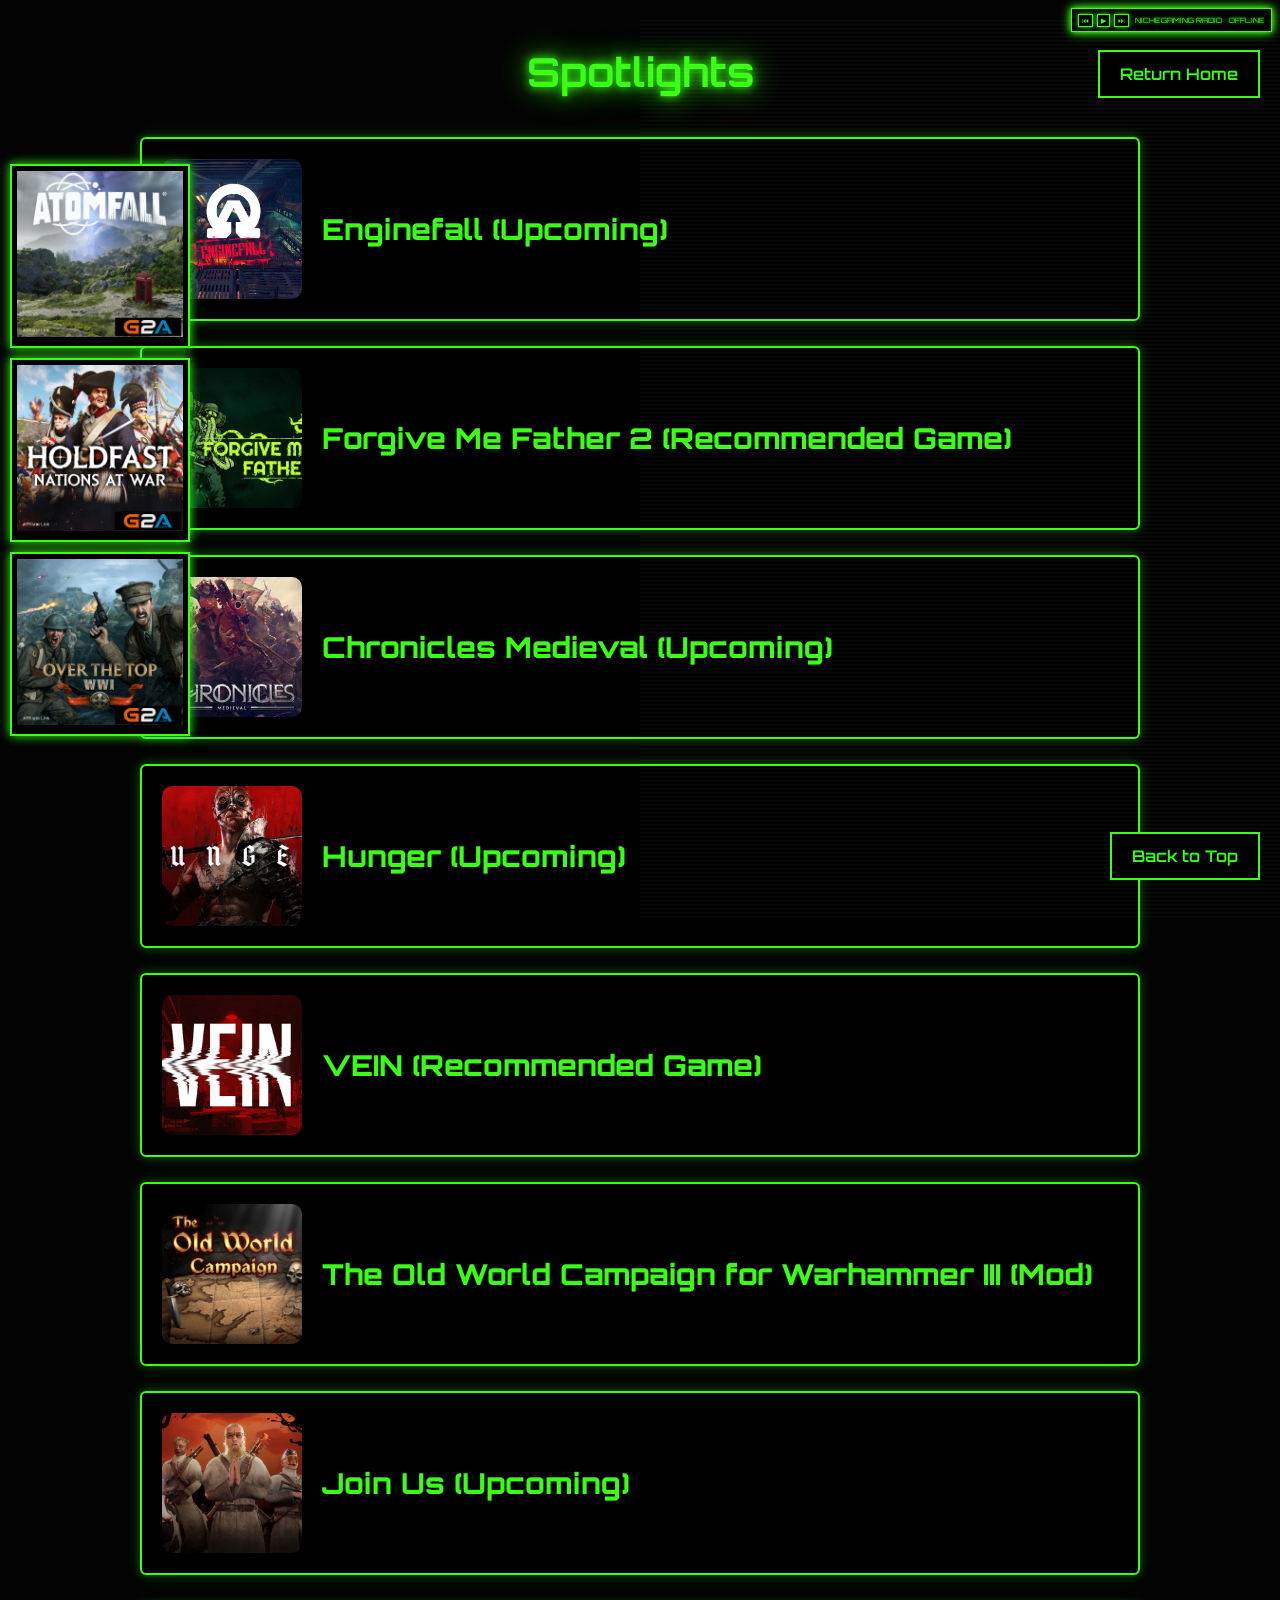
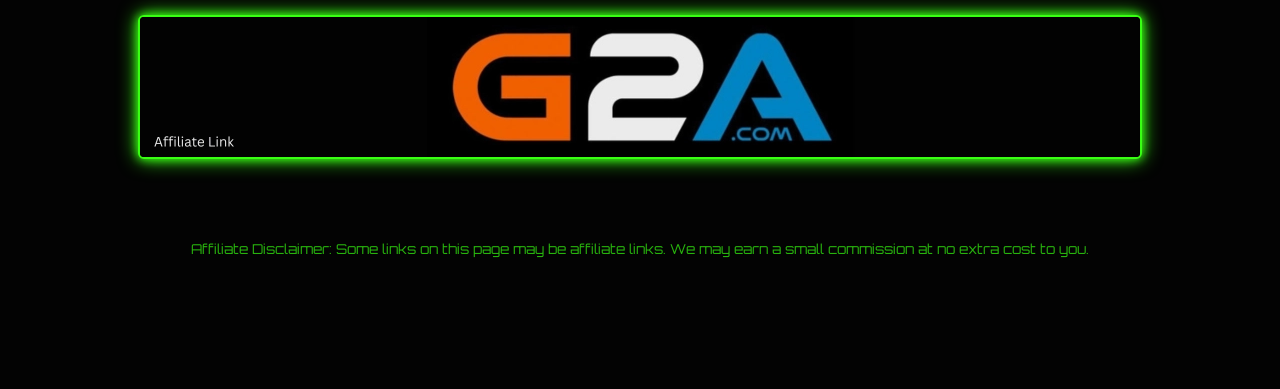
<file: Spotlight.html>
<!DOCTYPE html>
<html lang="en">
<head>
<meta charset="UTF-8">
<title>NicheGaming - Spotlight</title>
<link href="https://fonts.googleapis.com/css2?family=Orbitron:wght@400;600;800&display=swap" rel="stylesheet">

<style>
:root { --main-color:#39ff14; }
/* ======================
RADIO
====================== */
.radio-widget {

  position: absolute;

  top: 8px;
  right: 8px;

  height: 22px;
  max-width: 260px;

  display: flex;
  align-items: center;
  gap: 6px;

  padding: 0 6px;

  background: rgba(0,0,0,0.72);

  border: 1px solid var(--main-color);

  box-shadow:
    0 0 6px var(--main-color),
    0 0 12px var(--main-color);

  z-index: 99999;

  overflow: hidden;

  transition:
    box-shadow 0.08s linear,
    transform 0.08s linear,
    filter 0.08s linear;
}

/* controls inline */
.radio-controls {
  display: flex;
  gap: 4px;
}

.radio-controls button {

  background: transparent;
  border: 1px solid var(--main-color);

  color: var(--main-color);

  font-size: 0.45rem;

  padding: 1px 3px;

  cursor: pointer;

  box-shadow: 0 0 4px var(--main-color);
}

/* scrolling / now playing text */

  .radio-text {
  font-size: 0.45rem;
  color: var(--main-color);

  text-shadow: 0 0 4px var(--main-color);

  max-width: 320px;
  overflow: hidden;
  white-space: nowrap;
}
#yt-player {
  position: absolute;
  width: 0;
  height: 0;

  opacity: 0;
  pointer-events: none;

  overflow: hidden;
}
body{
  margin:0;
  background:#030303;
  color:var(--main-color);
  font-family:"Orbitron", sans-serif;
  text-align:center;
  padding:20px;
}

/* TITLE */
h1{
  font-size:2.5rem;
  text-shadow:0 0 10px var(--main-color),0 0 30px var(--main-color);
}

/* BUTTONS */
#return-home, #back-top{
  position:fixed;
  padding:12px 20px;
  background:#000;
  color:var(--main-color);
  border:2px solid var(--main-color);
  text-decoration:none;
  font-weight:600;
  z-index:1000;
}

#return-home{top:50px; right:20px;}

#back-top{
  bottom:20px;
  right:20px;
  left:auto;
  transform:none;
}

/* LIST */
#spotlight-list{
  max-width:1000px;
  margin:40px auto;
  display:flex;
  flex-direction:column;
  gap:25px;
}

/* CARD */
.spotlight-card{
  border:2px solid var(--main-color);
  background:#000;
  border-radius:6px;
  overflow:hidden;
  cursor:pointer;

  box-shadow:
    0 0 8px color-mix(in srgb, var(--main-color) 25%, transparent),
    0 0 18px color-mix(in srgb, var(--main-color) 15%, transparent);

  transition:0.3s ease;
}

.spotlight-card:hover{
  box-shadow:
    0 0 10px color-mix(in srgb, var(--main-color) 60%, transparent),
    0 0 25px color-mix(in srgb, var(--main-color) 50%, transparent),
    0 0 45px color-mix(in srgb, var(--main-color) 35%, transparent);
}

.spotlight-card.active{
  box-shadow:
    0 0 12px color-mix(in srgb, var(--main-color) 70%, transparent),
    0 0 30px color-mix(in srgb, var(--main-color) 60%, transparent),
    0 0 60px color-mix(in srgb, var(--main-color) 35%, transparent);
}

/* HEADER */
.spotlight-header{
  display:flex;
  align-items:center;
  padding:20px;
}

.spotlight-header img{
  width:140px;
  height:140px;
  object-fit:cover;
  border-radius:10px;
  margin-right:20px;
}

.spotlight-title{
  font-size:1.8rem;
  font-weight:800;
}

/* EXPAND */
.spotlight-content{
  max-height:0;
  overflow:hidden;
  transition:max-height 0.5s ease;
  padding:0 20px;
  text-align:left;
}

.spotlight-card.active .spotlight-content{
  max-height:1200px;
  padding:20px;
}

/* MEDIA */
.gallery{
  display:grid;
  grid-template-columns:repeat(auto-fill,minmax(120px,1fr));
  gap:10px;
  margin-bottom:20px;
}

.gallery img,
.gallery .video{
  width:100%;
  height:100px;
  object-fit:cover;
  border-radius:6px;
  cursor:pointer;
  border:2px solid var(--main-color);
  display:flex;
  align-items:center;
  justify-content:center;
  font-size:0.9rem;
  font-weight:600;
}

.media iframe{
  width:100%;
  height:400px;
  border:none;
  border-radius:8px;
}

/* TEXT */
.desc{
  line-height:1.5;
  margin-bottom:15px;
}

.rating{
  font-weight:800;
  font-size:1.2rem;
}

/* CRT */
body::before{
  content:"";
  position:fixed;
  width:100%;
  height:100%;
  background:repeating-linear-gradient(
    to bottom,
    rgba(255,255,255,0.03) 0px,
    rgba(255,255,255,0.03) 1px,
    transparent 2px,
    transparent 4px
  );
  pointer-events:none;
}

/* LIGHTBOX */
#lightbox{
  position:fixed;
  top:0;
  left:0;
  width:100%;
  height:100%;
  background:rgba(0,0,0,0.95);
  display:none;
  align-items:center;
  justify-content:center;
  z-index:2000;
}

#lightbox.active{
  display:flex;
}

.lightbox-content{
  position:relative;
  width:90vw;
  height:80vh;
  display:flex;
  align-items:center;
  justify-content:center;
}

/* shared media sizing */
.lightbox-content img,
.lightbox-content iframe{
  max-width:100%;
  max-height:100%;
  width:auto;
  height:auto;
  object-fit:contain;
  border:2px solid var(--main-color);
  border-radius:8px;
}
.lightbox-content iframe{
  width:90%;
  height:90%;
  aspect-ratio:16/9;
}
#lightbox .close-btn{
  position:absolute;
  top:15px;
  left:15px;
  font-size:2rem;
  color:var(--main-color);
  cursor:pointer;
  font-weight:800;
  text-shadow:0 0 10px var(--main-color);
  z-index:3000;
}

/* ACTIONS */
.spotlight-actions{
  display:flex;
  justify-content:flex-end;
  margin-top:20px;
  gap:10px;
}

.steam-btn{
  background:var(--main-color);
  color:#000;
  padding:10px 16px;
  border-radius:4px;
  text-decoration:none;
  font-weight:600;
  border:2px solid var(--main-color);
}

.steam-btn:hover{
  background:#000;
  color:var(--main-color);
  box-shadow:0 0 10px var(--main-color),0 0 20px var(--main-color);
}

/* REMOVE ZOOM EFFECT (IMPORTANT FIX) */
/* intentionally removed hover scale */

/* DISCLAIMER */
.affiliate-disclaimer{
  max-width:1000px;
  margin:40px auto 80px;
  font-size:0.85rem;
  opacity:0.7;
  line-height:1.5;
}
/* ========================= */
/* FINAL UNIVERSAL HOVER FIX */
/* ========================= */

button:hover,
a:hover,
#return-home:hover,
#back-top:hover,
.spotlight-btn:hover,
.menu-item:hover,
#filter-bar select:hover,
.filter-group button:hover {

  /* 🔴 kill all green fill everywhere */
  background: #000 !important;

  /* 🔴 force neon text */
  color: var(--main-color) !important;

  /* 🔥 strong glow */
  text-shadow:
    0 0 5px var(--main-color),
    0 0 10px var(--main-color),
    0 0 20px var(--main-color),
    0 0 40px var(--main-color),
    0 0 80px var(--main-color) !important;

  /* optional but nice */
  box-shadow:
    0 0 10px var(--main-color),
    0 0 20px var(--main-color);
}
/* ========================= */
/* AFFILIATE GLOBAL */
/* ========================= */

.inactive{
  display:none; /* 🔴 keeps ads hidden until ready */
}
/* ========================= */
/* SIDE BANNERS */
/* ========================= */

.affiliate-sidebar{
  position:fixed;
  top:50%;
  transform:translateY(-50%);
  width:180px;
  z-index:999;
}

.affiliate-sidebar.left{ left:10px; }
.affiliate-sidebar.right{ right:10px; }

.affiliate-stack{
  display:flex;
  flex-direction:column;
  gap:10px;
}

/* each square */
.affiliate-item{
  background:#000;
  border:2px solid var(--main-color);
  box-shadow:0 0 10px var(--main-color);
  padding:5px;
}
.affiliate-item{
  transition:0.3s;
}

.affiliate-item:hover{
  transform:scale(1.20);
  z-index:1000;

  box-shadow:
    0 0 10px var(--main-color),
    0 0 20px var(--main-color),
    0 0 40px var(--main-color),
    0 0 80px var(--main-color);
}
/* square images */
.affiliate-item img{
  width:100%;
  aspect-ratio:1/1;
  object-fit:cover;
}

body{
  padding-bottom:110px; /* adjust if needed */
}

.affiliate-disclaimer{
  max-width:1000px;
  margin:80px auto 20px;
  font-size:0.85rem;
  opacity:0.7;
  line-height:1.5;
  text-align:center;
}
@media(max-width:1200px){
  .affiliate-sidebar{
    display:none;
  }
}
.affiliate-item:hover{
  box-shadow:
    0 0 10px var(--main-color),
    0 0 20px var(--main-color),
    0 0 40px var(--main-color);
}
/* =========================
   BOTTOM AFFILIATE BANNER
========================= */

.bottom-affiliate{

  max-width:1000px;

  margin:40px auto;

  border:2px solid var(--main-color);

  background:#000;

  overflow:hidden;

  border-radius:6px;

  box-shadow:
    0 0 10px var(--main-color),
    0 0 20px var(--main-color);

  transition:0.3s;

  content-visibility:auto;
}

.bottom-affiliate:hover{

  transform:scale(1.01);

  box-shadow:
    0 0 15px var(--main-color),
    0 0 30px var(--main-color),
    0 0 50px var(--main-color);
}

.bottom-affiliate img{

  width:100%;

  height:140px;

  object-fit:cover;

  display:block;
}
</style>
</head>

<body>
<div class="radio-widget">
<span id="status" style="display:none;">OFFLINE</span>
  <div class="radio-controls">
    <button id="prev">⏮</button>
    <button id="play">▶</button>
    <button id="next">⏭</button>
  </div>

  <div class="radio-text">
    <span id="radio-text">
      NICHEGAMING RADIO • OFFLINE
    </span>
  </div>

  <div id="yt-player"></div>

</div>
<h1>Spotlights</h1>
<a href="index.html" id="return-home">Return Home</a>

<div id="spotlight-list">

<!-- ENGINEFALL -->
<div class="spotlight-card">
  <div class="spotlight-header">
    <img src="enginefall.jpg">
    <div class="spotlight-title">Enginefall (Upcoming)</div>
  </div>

  <div class="spotlight-content">
    <div class="gallery">
      <img src="Enginefall (1).jpg">
      <img src="Enginefall(2).jpg">
      <img src="Enginefall(3).jpg">
      <div class="gallery-item video" data-video="https://www.youtube.com/embed/viBCVB1qwHw?si=lmcWzI69g-VUJpoZ">▶ Video</div>
    </div>

     <div class="desc">Enginefall is a new type of crafting multiplayer shooter. Board a colossal megatrain with your 
      crew at the back, scavenge and build compact makeshift bases, push forward for better gear, then retreat to your Dagger 
      shuttle to grow stronger and climb the train classes. Enginefall takes place entirely on colossal moving trains. 
      From cramped tail slums to lavish first-class cars and guarded engine rooms, every carriage is a living space to loot, 
      fight over, turn into a base, or eventually claim as part of your own rolling home as you climb from tailie to conductor.
      Enginefall is built around human opponents and allies. Raid trains with friends, defend your makeshift bases, and clash with
      other players over key routes and resources, with every encounter having the potential to flip from cooperation to conflict in a heartbeat.
   </div>
   <div class="desc">
      Is this a game or a Social Experiment? I expect this game will be perfect for Competative Clans and Communitys, clearly inspired by Snowpiercer but with
      a gritty cyberpunk aesthetic almost Necromunda in style, they do have the odd playtest give it a wishlist and check out there discord.
    </div>
    <div class="rating">Rating: TBD</div>

    <div class="spotlight-actions">
      <a class="steam-btn" href="https://store.steampowered.com/app/2437390/Enginefall/" target="_blank">View on Steam</a>
    </div>
  </div>
</div>

<!-- FMF2 -->
<div class="spotlight-card">
  <div class="spotlight-header">
    <img src="fmf2.jpg">
    <div class="spotlight-title">Forgive Me Father 2  (Recommended Game)</div>
  </div>

  <div class="spotlight-content">
    <div class="gallery">
      <img src="fmf2 (1).jpg">
      <img src="fmf2(2).avif">
      <img src="fmf2(3).jpg">
      <div class="gallery-item video" data-video="https://www.youtube.com/embed/cOD2ObevyxU?si=KvogHoEbU1zthZrv">▶ Video</div>
    </div>

    <div class="desc">Journey once again into a malevolent world inspired by H.P Lovecraft’s myths where madness awaits on every corner. 
      Embark on a path to salvation as you continue the story of the Priest character from the first installment. How long can you balance 
      on the edge of sanity? Will your sins be forgiven, or your soul consumed by madness?
   </div>
    <div class="desc">
      The Forgive me father games are what you'd expect from a classic fps, what makes them really special is the comic book art style and themes both
      games are well worth playing for that alone.
    </div>
    <div class="rating">Rating: ★★★★★</div>

     <div class="spotlight-actions">
  <a href=https://store.steampowered.com/app/2272250/Forgive_Me_Father_2/ target="_blank" class="steam-btn">
    View on Steam £20.99
  </a>
</div>
<div class="spotlight-actions">
  <a href=https://www.g2a.com/n/forgive2 target="_blank" class="steam-btn">
    View on G2A £8.36
  </a>
</div>
</div>
</div>

<!-- CHRONICLES -->
<div class="spotlight-card">
  <div class="spotlight-header">
    <img src="chroniclesmedieval.avif">
    <div class="spotlight-title">Chronicles Medieval (Upcoming)</div>
  </div>

  <div class="spotlight-content">
    <div class="gallery">
      <img src="chronicles1.jpg">
      <img src="chronicles2.jpg">
      <img src="chronicles 3.jpg">
      <div class="gallery-item video" data-video="https://www.youtube.com/embed/dnDodo_kq1E?si=duN78DpPd0mEk3oW">▶ Video</div>
    </div>

   <div class="desc">Chronicles: Medieval throws you into a sprawling, dynamic sandbox in a brutal and beautiful European medieval world. 
      Begin at the bottom, armed with nothing but grit and will. Earn your name in skirmishes, field battles, and sieges where every fight 
      is a step towards more power. Build your castles, then hold them against those who would tear them down. Dominate the battlefield with 
      ruthless melee actions, gear up, and adapt your tactics to crush anything the fight throws at you. Shape your destiny in a living, breathing
      realm where every decision echoes through history and every sword swing could change your fate.
   </div>
    <div class="desc">
      The Upcoming Highly Ambitious Medieval Sandbox focused on Historical Accuracy, it looks to be a split between top down and third person if your familiar with
      the Mount and Blade series you'll know what to expect.
    </div>
    <div class="rating">Rating: TBD</div>

    <div class="spotlight-actions">
      <a class="steam-btn" href="https://store.steampowered.com/app/2231020/Chronicles_Medieval/" target="_blank">Steam</a>
    </div>
  </div>
</div>

<!-- HUNGER -->
<div class="spotlight-card">
  <div class="spotlight-header">
    <img src="hunger.jpg">
    <div class="spotlight-title">Hunger (Upcoming)</div>
  </div>

  <div class="spotlight-content">
    <div class="gallery">
      <img src="hunger1.jpg">
      <img src="hunger2.jpg">
      <img src="hunger3.jpg">
      <div class="gallery-item video" data-video="https://www.youtube.com/embed/9F0cB1C2eNk?si=xXwxkgrqgy6CFBnY">▶ Video</div>
    </div>

     <div class="desc">War has ravaged Europe - but something far worse now grips the continent. A Bacterium of unknown 
      origin has twisted the land, leaving behind only ruin, fear, and something far more sinister. In this PvPvE first 
      person extraction RPG, players will scavenge a decaying world, face unspeakable horrors, and outlast rival survivors in desperate, 
      high-risk expeditions where every step could be your last…
   </div>
    <div class="desc">
      A Grimdark Napoleonic alternate history setting, If you enjoy Arc or Lost Rift this might be a game to keep an eye on made by the same 
      Dev team that created Hell Let Loose.
    </div>
   <div class="desc">Video Credit: Riloe gaming</div>

    <div class="rating">Rating: TBD</div>

    <div class="spotlight-actions">
      <a class="steam-btn" href="https://store.steampowered.com/app/1752080/HUNGER/" target="_blank">Steam</a>
    </div>
  </div>
</div>

<!-- VEIN -->
<div class="spotlight-card">
  <div class="spotlight-header">
    <img src="Vein.jpg">
    <div class="spotlight-title">VEIN (Recommended Game) </div>
  </div>

  <div class="spotlight-content">
    <div class="gallery">
      <img src="vein1.jpg">
      <img src="vein2.jpg">
      <img src="vein3.jpg">
      <div class="gallery-item video" data-video="https://www.youtube.com/embed/qjLDbxB-Xt4?si=ixh_N8yfj6yFHTET">▶ Video</div>
    </div>

       <div class="desc">
VEIN is a post-apocalyptic survival multiplayer sandbox game.
In the near future, the apocalypse has occurred: hostile zombies roam the Earth, most people have died, and society has collapsed. You are a survivor.
Gather supplies to survive, explore abandoned buildings, combat bandits, defend your home, and rebuild society with friends.
As time passes and seasons change, the world of Vein does too. Persistent, long-scale random events affect gameplay.
AI can see, hear, feel, and smell you, and react intelligently to those senses. You're being watched. Terrifying zombie variants make survival that much more difficult.
    </div>
    <div class="desc">Having Played around 100hrs myself, VEIN bucks the trend of early access open world survival craft games with weekly patches and a developer who listens to the community
      while the games is still early and aesthetically is rough around the edge's (particularly the character creation) the main focus has been on optimzation and bug fixes if 
    the developer keeps to his current path the game will easily surpass alternative indie titles in this niche. One aspect of the game this isn't mentioned on the steam page sandbox
    mode is completely customizable from the amount of loot, the percentage between running zombies and walkers, how long before water and electricity runs out to
    What season you start in. If you want to play in a winter hellscape with hoards of running zombies or have a peaceful world to explore that is left to the players discretion.
    </div>

    <div class="rating">Rating: ★★★★☆</div>

    <div class="spotlight-actions">
  <a href="https://store.steampowered.com/app/1857950/VEIN/" target="_blank" class="steam-btn">
    View on Steam £17.75
  </a>
</div>
  </div>
</div>

<!-- OLD WORLD MOD -->
<div class="spotlight-card">
  <div class="spotlight-header">
    <img src="the old world mod.png">
    <div class="spotlight-title">The Old World Campaign for Warhammer III (Mod)</div>
  </div>

  <div class="spotlight-content">
    <div class="gallery">
      <img src="ow1.png">
      <img src="ow2.png">
      <img src="ow3.png">
      <img src="ow4.png">
      <div class="video gallery-item" data-video="https://www.youtube.com/embed/OCF-3pfRgoE">▶ Video</div>
    </div>

    <div class="desc">
      This new campaign includes 1317 settlements and loads of new factions. All factions included are unlocked and are playable. 
      The map features a layout with very few compromises—everything is in its rightful place, for better or worse. 
      Wherever possible, vanilla game mechanics have been ported and adapted to the new map's set-up. 
    </div>
    <div class="desc">
      My take at time of writing I find myself on turn 120 in a VH/VH Archaon the Everchosen Campaign Reikland and Nuln Refuse to die, Kazak Azul and Sylvania have sided with them 
      and I'm 5 turns away from the Vermintide dropping will I ever complete this Campaign I don't know am I having the best campaign I've ever had in Total war 100%.
    </div> 
    <div class="desc">
      The Credits ChaosRobie and his team for the mod
    </div>
    <div class="desc"> 
      Video by Colonel Damneders
    </div> 
    

    <div class="rating">Rating: ★★★★★</div>

    <div class="spotlight-actions">
      <a class="steam-btn" href="https://steamcommunity.com/sharedfiles/filedetails/?id=3081800026" target="_blank">Steam</a>
    </div>
  </div>
</div>

<!-- JOIN US -->
<div class="spotlight-card">
  <div class="spotlight-header">
    <img src="JoinUS.jpg">
    <div class="spotlight-title">Join Us (Upcoming)</div>
  </div>

  <div class="spotlight-content">
    <div class="gallery">
      <img src="JoinUS1.jpg">
      <img src="Joinus2.jpg">
      <img src="Joinus3.jpg">
      <div class="video gallery-item" data-video="https://www.youtube.com/embed/qAYCqLniLaM">▶ Video</div>
    </div>

      <div class="desc">
      HAVE YOU EVER DREAMED OF STARTING YOUR OWN CULT?
Now you can - right from the comfort of your own home! Imagine the respect you’ll receive as an up-and-coming cult leader! Issue weird teachings to your followers! 
Expand your territory! Build a base of operations! Perform sacrifices! Oversee a growing stockpile of military-grade weapons!
In this sandbox survival game, your most valuable resource isn’t stones and wood… it’s human beings. 
Every character in the world, from civilians to enemies, is a potential recruit for your growing cult.
Turn the game world into your personal follower-farm by spreading propaganda, managing infamy, and making your cult worthy of joining. 
Once a new follower joins your flock, you can put them to work, play as them, or enlist their support on missions. 
All of your followers have strengths and weaknesses, and are best used in accordance with their abilities – farmers, smooth-talkers, doctors, etc. 
Followers are your most important resource, but also your most volatile. If you don’t keep them happy, they’ll quit the cult. And remember… a cult leader without any followers is just a lonely weirdo. 
    </div>
    <div class="desc">Whoever designed this game has clearly Spent time in a competative gaming clan, frankly this Dark comedy fusion of co-op survival and colony sim
       looks a lot of fun and is maybe flying under the radar for many gamers well worth wishlisting and keeping an eye on.
    </div>

    <div class="rating">Rating: TBD</div>

    <div class="spotlight-actions">
      <a class="steam-btn" href="https://store.steampowered.com/app/3401960/JOIN_US/" target="_blank">Steam</a>
    </div>
  </div>
</div>

</div>
<!-- ========================= -->
<!-- BOTTOM AFFILIATE BANNER -->
<!-- ========================= -->

<div class="bottom-affiliate">

  <a
    href="https://www.g2a.com/n/nichegaming_g2a"
    target="_blank"
    rel="noopener sponsored">

    <img
      src="G2A AL.webp"
      alt="G2A Affiliate Banner"
      loading="lazy"
      decoding="async">

  </a>

</div>
<!-- DISCLAIMER -->
<div class="affiliate-disclaimer">
Affiliate Disclaimer: Some links on this page may be affiliate links. We may earn a small commission at no extra cost to you.
</div>

<a href="#" id="back-top">Back to Top</a>

<aside></aside>
</div>
<!-- ========================= -->
<!-- AFFILIATE SIDE LEFT -->
<!-- ========================= -->
<div class="affiliate-sidebar left">

  <div class="affiliate-stack">

    <!-- 3 square slots -->
   <a href="https://www.g2a.com/n/atomfull" target="_blank" rel="noopener noreferrer" class="affiliate-item">
  <img src="atomfall AL (1).webp" alt="Affiliate Ad">
</a>

   <a href="https://www.g2a.com/n/hold-fast" target="_blank" rel="noopener noreferrer" class="affiliate-item">
  <img src="Holdfast AL.webp" alt="Affiliate Ad">
  </a>


   <a href="https://www.g2a.com/n/ottww1" target="_blank" rel="noopener noreferrer" class="affiliate-item">
  <img src="Over the top AL.webp" alt="Affiliate Ad">
</a>

  </div> 
</div>


<!-- ========================= -->
<!-- AFFILIATE SIDE RIGHT -->
<!-- ========================= -->
<div class="affiliate-sidebar right inactive">
  <div class="affiliate-stack">

    <a href="https://freecash.com/r/2MWHZH" target="_blank" rel="noopener noreferrer" class="affiliate-item">
  <img src="FREECASH AL.webp" alt="Affiliate Ad">
</a>
    <a href="YOUR_AFFILIATE_LINK" target="_blank" rel="noopener noreferrer" class="affiliate-item">
  <img src="Turtle Beach Recon 50 AL.webp" alt="Affiliate Ad">
  
  <a href="YOUR_AFFILIATE_LINK" target="_blank" rel="noopener noreferrer" class="affiliate-item">
  <img src="R36SL AL.webp" alt="Affiliate Ad">
</a>
<script>
document.addEventListener("DOMContentLoaded", () => {

  // LOAD SAVED COLOR
  const savedColor = localStorage.getItem("nicheColor") || "#39ff14";
  document.documentElement.style.setProperty("--main-color", savedColor);

  // CARD TOGGLE (fixed: only affects clicked card)
  document.querySelectorAll(".spotlight-header").forEach(header => {
    header.addEventListener("click", (e) => {
      const card = e.currentTarget.closest(".spotlight-card");
      card.classList.toggle("active");
    });
  });

  // LIGHTBOX
  const lightbox = document.createElement("div");
  lightbox.id = "lightbox";
  document.body.appendChild(lightbox);

  document.addEventListener("click", e => {

    // IMAGE OPEN
    if (e.target.matches(".gallery img")) {
      lightbox.innerHTML = `
        <div class="lightbox-content">
          <div class="close-btn">&times;</div>
          <img src="${e.target.src}">
        </div>
      `;
      lightbox.classList.add("active");
      return;
    }

    // VIDEO OPEN
    if (e.target.closest(".video")) {
      const url = e.target.closest(".video").dataset.video;

      lightbox.innerHTML = `
        <div class="lightbox-content">
          <div class="close-btn">&times;</div>
          <iframe src="${url}" allowfullscreen></iframe>
        </div>
      `;
      lightbox.classList.add("active");
      return;
    }

    // CLOSE (background or X)
    if (
      e.target.id === "lightbox" ||
      e.target.classList.contains("close-btn")
    ) {
      lightbox.classList.remove("active");
      lightbox.innerHTML = "";
    }

  });

});
// ======================
// RADIO SYSTEM
// ======================

let player;
let index = 0;
let playing = false;

let glowRAF = null;

const status = document.getElementById("status");
const text = document.getElementById("radio-text");
const playBtn = document.getElementById("play");
const nextBtn = document.getElementById("next");
const prevBtn = document.getElementById("prev");

const playlist = [
  { id: "v8FyDqc8lDs", artist: "Raid Station", title: "GrimDank Mix" },
  { id: "fjH35k9elM0", artist: "Raid Station", title: "Bullet Hell" },
  { id: "McPfXLjAiYU", artist: "Audio-Escape", title: "Droid Decay" },
  { id: "Megv2WdIc9k", artist: "Raid Station", title: "Acid Organism Mix" },
  { id: "MlFHI3g0JUE", artist: "Audio-Escape", title: "Dystopian Heartbeat" },
  { id: "NWHUz-pp4NU", artist: "Audio-Escape", title: "Moonlit Anomaly" },
  { id: "tGJAWuQ-8-Q", artist: "Audio-Escape", title: "Abyssal" },
  { id: "EViUxanPK7c", artist: "Raid Station", title: "Rise" },
  { id: "uMgRxkthwEw", artist: "Raid Station", title: "Awaken" },
  { id: "8oYQ4BtHJfI", artist: "Raid Station", title: "Storm" },
  { id: "hSjeqUZD6Hc", artist: "Raid Station", title: "Subproofing" },
  { id: "-9kbUfwoYTg", artist: "Raid Station", title: "Smiles per Minute" },
  { id: "lQtUUNjy4wA", artist: "Raid Station", title: "Henry" },
  
  
];


// ======================
// LOAD YOUTUBE API
// ======================

const tag = document.createElement("script");
tag.src = "https://www.youtube.com/iframe_api";
document.body.appendChild(tag);


// ======================
// INIT PLAYER
// ======================

window.onYouTubeIframeAPIReady = function () {

  player = new YT.Player("yt-player", {

    height: "0",
    width: "0",
    videoId: playlist[0].id,

    playerVars: {
      autoplay: 0,
      controls: 0,
      disablekb: 1,
      fs: 0,
      modestbranding: 1,
      rel: 0
    },

    events: {
      onStateChange: onStateChange
    }
  });

  const savedTrack =
  parseInt(localStorage.getItem("ng_radio_track")) || 0;

const savedTime =
  parseFloat(localStorage.getItem("ng_radio_time")) || 0;

const wasPlaying =
  localStorage.getItem("ng_radio_playing") === "true";

loadTrack(savedTrack);

player.seekTo(savedTime, true);

if (wasPlaying) {

  player.playVideo();

  playing = true;

  document.getElementById("play").textContent = "❚❚";

  status.textContent = "LIVE";

  animateGlow();
}
};


// ======================
// LOAD TRACK
// ======================

function loadTrack(i) {

  // infinite wraparound
  index = (i + playlist.length) % playlist.length;

  const track = playlist[index];

  player.loadVideoById(track.id);

  text.textContent =
    `NICHEGAMING RADIO • ${track.artist} – ${track.title}`;
}
function saveRadioState() {

  if (!player || !player.getCurrentTime) return;

  localStorage.setItem(
    "ng_radio_track",
    index
  );

  localStorage.setItem(
    "ng_radio_time",
    player.getCurrentTime()
  );

  localStorage.setItem(
    "ng_radio_playing",
    playing
  );
}

// ======================
// PLAY / PAUSE
// ======================

document.getElementById("play").onclick = () => {

  if (!playing) {

    player.playVideo();
    playing = true;

    document.getElementById("play").textContent = "❚❚";

    // update song text immediately
    const track = playlist[index];

    text.textContent =
      `NICHEGAMING RADIO • ${track.artist} – ${track.title}`;

    // LIVE status
    status.textContent = "LIVE";

    animateGlow();

  } else {

    player.pauseVideo();
    playing = false;

    document.getElementById("play").textContent = "▶";

    // OFFLINE status
    status.textContent = "OFFLINE";

    cancelAnimationFrame(glowRAF);

    const widget =
      document.querySelector(".radio-widget");

    if (widget) {

      widget.style.boxShadow = `
        0 0 8px var(--main-color),
        0 0 16px var(--main-color)
      `;
    }
  }
};

// ======================
// NEXT
// ======================

document.getElementById("next").onclick = () => {

  loadTrack(index + 1);

  saveRadioState();

  if (playing) {
    player.playVideo();
  }
};

// ======================
// PREVIOUS
// ======================

document.getElementById("prev").onclick = () => {

  loadTrack(index - 1);

  saveRadioState();

  if (playing) {
    player.playVideo();
  }
};

// ======================
// AUTO ADVANCE
// ======================

function onStateChange(e) {

  // video ended
  if (e.data === YT.PlayerState.ENDED) {

    loadTrack(index + 1);

    player.playVideo();
  }

  // playing
  if (e.data === YT.PlayerState.PLAYING) {

    status.textContent = "LIVE";
  }

  // paused
  if (e.data === YT.PlayerState.PAUSED) {

    status.textContent = "OFFLINE";
  }
}
// ======================
// AUTO SAVE RADIO STATE
// ======================

setInterval(() => {

  if (playing) {
    saveRadioState();
  }

}, 1000);

// ======================
// GLOW SYSTEM
// ======================
function animateGlow() {

  if (!playing) return;

  const widget = document.querySelector(".radio-widget");

  if (widget) {

    // MASSIVE arcade neon glow
    const intensity = 2 + Math.random() * 4;

    const glow = 30 + intensity * 60;

    widget.style.boxShadow = `
      0 0 ${glow}px var(--main-color),
      0 0 ${glow * 3}px var(--main-color),
      0 0 ${glow * 5}px var(--main-color),
      0 0 ${glow * 7}px rgba(57,255,20,0.9)
    `;

    // subtle live pulse
    widget.style.transform =
      `scale(${1 + Math.random() * 0.025})`;

    // CRT energy flicker
    widget.style.filter =
      `brightness(${1.2 + Math.random() * 0.8})`;
  }

  glowRAF = requestAnimationFrame(animateGlow);
}


// ======================
// STOP GLOW CLEANLY
// ======================

function stopGlow() {

  if (glowRAF) {
    cancelAnimationFrame(glowRAF);
    glowRAF = null;
  }

  const widget = document.querySelector(".radio-widget");

  if (widget) {
    widget.style.boxShadow =
      "0 0 6px var(--main-color)";
    widget.style.transform = "scale(1)";
  }
}
</script>

</body>
</html>
</file>
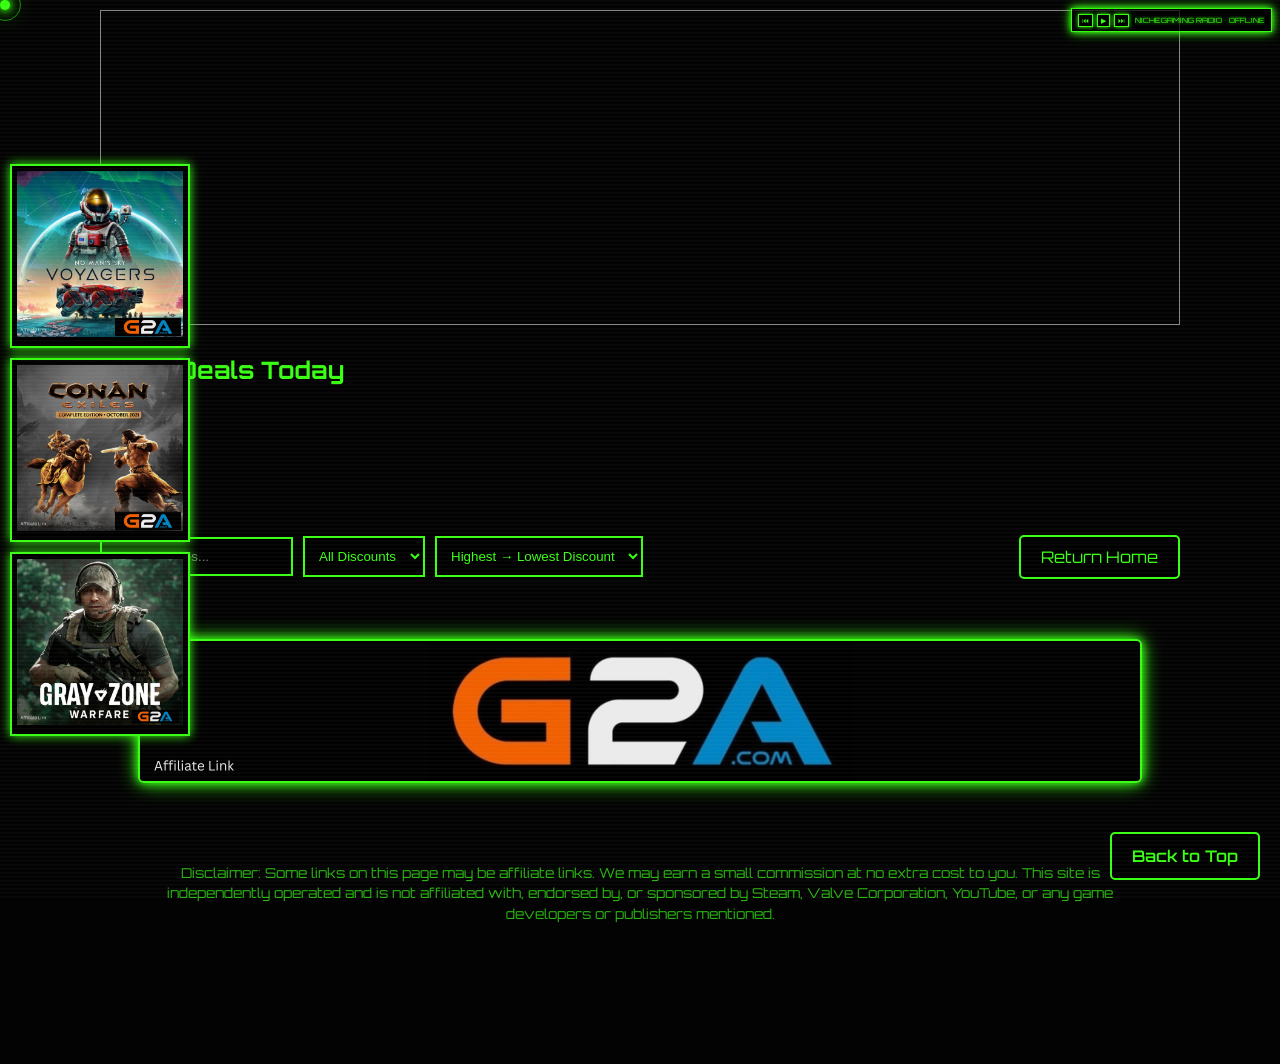
<file: steam sales.html>
<!DOCTYPE html>
<html lang="en">
<head>
<meta charset="UTF-8">
<title>NicheGaming - Steam Deals</title>
<link rel="icon" type="image/x-icon" href="nichegaming favicon.jpg">
<link href="https://fonts.googleapis.com/css2?family=Orbitron:wght@400;600;800&display=swap" rel="stylesheet">
<style>
:root{--main-color:#39ff14;}
body{margin:0;background:#030303;color:var(--main-color);font-family:"Orbitron", system-ui, sans-serif;}
#layout{display:grid;grid-template-columns:1fr 1100px 1fr;gap:20px;}
#main{padding:10px;}
/* ======================
RADIO
====================== */
.radio-widget {

  position: absolute;

  top: 8px;
  right: 8px;

  height: 22px;
  max-width: 260px;

  display: flex;
  align-items: center;
  gap: 6px;

  padding: 0 6px;

  background: rgba(0,0,0,0.72);

  border: 1px solid var(--main-color);

  box-shadow:
    0 0 6px var(--main-color),
    0 0 12px var(--main-color);

  z-index: 99999;

  overflow: hidden;

  transition:
    box-shadow 0.08s linear,
    transform 0.08s linear,
    filter 0.08s linear;
}

/* controls inline */
.radio-controls {
  display: flex;
  gap: 4px;
}

.radio-controls button {

  background: transparent;
  border: 1px solid var(--main-color);

  color: var(--main-color);

  font-size: 0.45rem;

  padding: 1px 3px;

  cursor: pointer;

  box-shadow: 0 0 4px var(--main-color);
}

/* scrolling / now playing text */

  .radio-text {
  font-size: 0.45rem;
  color: var(--main-color);

  text-shadow: 0 0 4px var(--main-color);

  max-width: 320px;
  overflow: hidden;
  white-space: nowrap;
}
#yt-player {
  position: absolute;
  width: 0;
  height: 0;

  opacity: 0;
  pointer-events: none;

  overflow: hidden;
}
/* SPOTLIGHT */
.spotlight{
  height:35vh;
  position:relative;
  overflow:hidden;
  display:block;
  cursor:pointer;
}
#spotlight-media{
  width:100%;
  height:100%;
  object-fit:cover;
  filter:brightness(70%);
  transition: filter 0.3s;
}
.spotlight:hover #spotlight-media{
  filter:brightness(85%);
}
.overlay{
  position:absolute;width:100%;height:100%;
  display:flex;flex-direction:column;justify-content:center;align-items:center;
  pointer-events:none;
  text-align:center;
}
.overlay h2{font-size:2rem;margin-bottom:5px;}
.overlay p{font-size:1.2rem;}

/* TOP DEALS BELT */
#top-deals-section{padding:10px;}
#top-deals-section h2{text-align:left;margin-left:10px;}
#top-deals{overflow:hidden;white-space:nowrap;position:relative;height:100px;}
.belt{display:flex;animation:scroll 90s linear infinite;}
.belt-item{display:flex;flex-direction:column;align-items:center;margin:0 15px;cursor:pointer;}
.belt-item img{height:60px;display:block;}
.belt-item .info{font-size:0.75rem;text-align:center;margin-top:2px;}
@keyframes scroll{0%{transform:translateX(0);}100%{transform:translateX(-50%);}}

/* FILTERS + RETURN HOME */
#filters{
  display:flex;
  gap:10px;
  margin:20px 0;
  flex-wrap:wrap;
  align-items:center;
  justify-content:space-between;
}
#filters-left{
  display:flex;
  gap:10px;
  flex-wrap:wrap;
  align-items:center;
}
select,input{background:#000;color:var(--main-color);border:2px solid var(--main-color);padding:10px;}
#return-home{
  padding:10px 20px;
  border:2px solid var(--main-color);
  background:#000;
  color:var(--main-color);
  text-decoration:none;
  border-radius:5px;
  transition:0.3s;
  white-space:nowrap;
}
#return-home:hover{
  background:var(--main-color);
  color:#000;
}

/* GAME LIST */
#steam-deals{display:flex;flex-direction:column;gap:10px;}
.game-card{display:flex;align-items:center;gap:15px;background:#000;border:2px solid var(--main-color);padding:10px;font-size:1.1rem;cursor:pointer;}
.game-card img{width:120px;height:60px;object-fit:cover;}
.row{display:flex;width:100%;justify-content:space-between;align-items:center;}
.row span,.row a{width:25%;text-align:center;}
.desc{font-size:0.8rem;opacity:0.8;margin-top:5px;display:none;}
a{color:var(--main-color);text-decoration:none;}
a:hover{background:var(--main-color);color:#000;}

/* BACK TO TOP */
#back-top {
  position: fixed;
  bottom: 20px;
  right: 20px;
  padding: 12px 20px;
  background:#000;
  color:var(--main-color);
  border:2px solid var(--main-color);
  border-radius:5px;
  text-decoration:none;
  font-weight:600;
  z-index:1000;
  transition:0.3s;
}
#back-top:hover {
  background:var(--main-color);
  color:#000;
}
/* CRT GRID */
body::before{
  content:"";
  position:fixed;
  top:0;
  left:0;
  width:100vw;
  height:100vh;
  background:repeating-linear-gradient(
    to bottom,
    rgba(255,255,255,0.03) 0px,
    rgba(255,255,255,0.03) 1px,
    transparent 2px,
    transparent 4px
  );
  pointer-events:none;
  z-index:9999;
}
/* ========================= */
/* FINAL UNIVERSAL HOVER FIX */
/* ========================= */

button:hover,
a:hover,
#return-home:hover,
#back-top:hover,
.spotlight-btn:hover,
.menu-item:hover,
#filter-bar select:hover,
.filter-group button:hover {

  /* 🔴 kill all green fill everywhere */
  background: #000 !important;

  /* 🔴 force neon text */
  color: var(--main-color) !important;

  /* 🔥 strong glow */
  text-shadow:
    0 0 5px var(--main-color),
    0 0 10px var(--main-color),
    0 0 20px var(--main-color),
    0 0 40px var(--main-color),
    0 0 80px var(--main-color) !important;

  /* optional but nice */
  box-shadow:
    0 0 10px var(--main-color),
    0 0 20px var(--main-color);
}
/* DISCLAIMER */
.affiliate-disclaimer{
  max-width:1000px;
  margin:40px auto 80px;
  font-size:0.85rem;
  opacity:0.7;
  line-height:1.5;
}
.price-flash{
  animation: glowFlash 0.4s ease;
}

@keyframes glowFlash{
  0%{
    text-shadow: 0 0 0px var(--main-color);
    transform: scale(1);
  }
  50%{
    text-shadow:
      0 0 10px var(--main-color),
      0 0 20px var(--main-color),
      0 0 40px var(--main-color);
    transform: scale(1.05);
  }
  100%{
    text-shadow: 0 0 0px var(--main-color);
    transform: scale(1);
  }
}
/* ========================= */
/* AFFILIATE GLOBAL */
/* ========================= */

.inactive{
  display:none; /* 🔴 keeps ads hidden until ready */
}

/* ========================= */
/* SIDE BANNERS */
/* ========================= */

.affiliate-sidebar{
  position:fixed;
  top:50%;
  transform:translateY(-50%);
  width:180px;
  z-index:999;
}

.affiliate-sidebar.left{ left:10px; }
.affiliate-sidebar.right{ right:10px; }

.affiliate-stack{
  display:flex;
  flex-direction:column;
  gap:10px;
}

/* each square */
.affiliate-item{
  background:#000;
  border:2px solid var(--main-color);
  box-shadow:0 0 10px var(--main-color);
  padding:5px;
}
.affiliate-item{
  transition:0.3s;
}

.affiliate-item:hover{
  transform:scale(1.20);
  z-index:1000;

  box-shadow:
    0 0 10px var(--main-color),
    0 0 20px var(--main-color),
    0 0 40px var(--main-color),
    0 0 80px var(--main-color);
}
/* square images */
.affiliate-item img{
  width:100%;
  aspect-ratio:1/1;
  object-fit:cover;
}

body{
  padding-bottom:110px; /* adjust if needed */
    cursor: none;
}

.affiliate-disclaimer{
  max-width:1000px;
  margin:80px auto 20px;
  font-size:0.85rem;
  opacity:0.7;
  line-height:1.5;
  text-align:center;
}
@media(max-width:1200px){
  .affiliate-sidebar{
    display:none;
  }
}
.affiliate-item:hover{
  box-shadow:
    0 0 10px var(--main-color),
    0 0 20px var(--main-color),
    0 0 40px var(--main-color);
}
/* =========================
   BOTTOM AFFILIATE BANNER
========================= */

.bottom-affiliate{

  max-width:1000px;

  margin:40px auto;

  border:2px solid var(--main-color);

  background:#000;

  overflow:hidden;

  border-radius:6px;

  box-shadow:
    0 0 10px var(--main-color),
    0 0 20px var(--main-color);

  transition:0.3s;

  content-visibility:auto;
}

.bottom-affiliate:hover{

  transform:scale(1.01);

  box-shadow:
    0 0 15px var(--main-color),
    0 0 30px var(--main-color),
    0 0 50px var(--main-color);
}

.bottom-affiliate img{

  width:100%;

  height:140px;

  object-fit:cover;

  display:block;
}
/* =========================
   DISABLE SYSTEM CURSOR
========================= */

html, body {
  cursor: none !important;
}

*, *::before, *::after {
  cursor: none !important;
}

/* =========================
   CRT CURSOR CORE
========================= */

#crt-cursor {
  position: fixed;
  width: 10px;
  height: 10px;
  border-radius: 50%;
  pointer-events: none;
  z-index: 999999;

  background: var(--main-color);

  box-shadow:
    0 0 6px var(--main-color),
    0 0 12px var(--main-color),
    0 0 24px var(--main-color);
}

/* outer pulse ring */
#crt-cursor::after{
  content: "";
  position: absolute;
  top: 50%;
  left: 50%;
  width: 30px;
  height: 30px;
  transform: translate(-50%, -50%);
  border: 1px solid var(--main-color);
  border-radius: 50%;
  opacity: 0.5;
  animation: ringPulse 1.2s ease-in-out infinite;
}

/* =========================
   CURSOR PULSE (core glow breathing)
========================= */

@keyframes cursorPulse {
  0% {
    box-shadow:
      0 0 4px var(--main-color),
      0 0 10px var(--main-color),
      0 0 20px var(--main-color);
    transform: translate(-50%, -50%) scale(1);
  }
  50% {
    box-shadow:
      0 0 8px var(--main-color),
      0 0 18px var(--main-color),
      0 0 40px var(--main-color);
    transform: translate(-50%, -50%) scale(1.25);
  }
  100% {
    box-shadow:
      0 0 4px var(--main-color),
      0 0 10px var(--main-color),
      0 0 20px var(--main-color);
    transform: translate(-50%, -50%) scale(1);
  }
}

/* =========================
   OUTER SCAN RING
========================= */

@keyframes ringPulse {
  0% {
    opacity: 0.6;
    transform: translate(-50%, -50%) scale(0.8);
  }
  50% {
    opacity: 0.2;
    transform: translate(-50%, -50%) scale(1.4);
  }
  100% {
    opacity: 0;
    transform: translate(-50%, -50%) scale(1.8);
  }
}
#crt-ripple{
  position: fixed;
  width: 10px;
  height: 10px;
  border: 2px solid var(--main-color);
  border-radius: 50%;
  pointer-events: none;
  opacity: 0;
  z-index: 999998;
  transform: translate(-50%, -50%);
}
</style>
</head>
<body>
  <div class="radio-widget">
<span id="status" style="display:none;">OFFLINE</span>
  <div class="radio-controls">
    <button id="prev">⏮</button>
    <button id="play">▶</button>
    <button id="next">⏭</button>
  </div>

  <div class="radio-text">
    <span id="radio-text">
      NICHEGAMING RADIO • OFFLINE
    </span>
  </div>

  <div id="yt-player"></div>

</div>
<div id="crt-cursor"></div>
<div id="crt-ripple"></div>
<div id="layout">
<aside></aside>
<div id="main">

<!-- SPOTLIGHT -->
<a id="spotlight-link" class="spotlight" target="_blank">
  <img id="spotlight-media">
  <div class="overlay">
    <h2 id="spotlight-title"></h2>
    <p id="spotlight-discount"></p>
  </div>
</a>

<!-- TOP DEALS CONVEYOR -->
<div id="top-deals-section">
<h2>Top Deals Today</h2>
<div id="top-deals"><div class="belt" id="belt"></div></div>
</div>

<!-- FILTERS + RETURN HOME -->
<div id="filters">
  <div id="filters-left">
    <input id="search" placeholder="Search games...">
    <select id="discount-filter">
      <option value="all">All Discounts</option>
      <option value="30">30%+</option>
      <option value="50">50%+</option>
      <option value="70">70%+</option>
      <option value="90">90%+</option>
    </select>
    <select id="sort-filter">
      <option value="desc">Highest → Lowest Discount</option>
      <option value="asc">Lowest → Highest Discount</option>
      <option value="price-asc">Price Low → High</option>
      <option value="price-desc">Price High → Low</option>
    </select>
  </div>
  <a id="return-home" href="index.html">Return Home</a>
</div>

<!-- GAME LIST -->
<div id="steam-deals"></div>

<!-- Back to Top Button -->
<a href="#" id="back-top">Back to Top</a>
<div class="bottom-affiliate">

  <a
    href="https://www.g2a.com/n/nichegaming_g2a"
    target="_blank"
    rel="noopener sponsored">

    <img
      src="G2A AL.webp"
      alt="G2A Affiliate Banner"
      loading="lazy"
      decoding="async">

  </a>

</div>
<!-- DISCLAIMER -->
<div class="affiliate-disclaimer">
Disclaimer: Some links on this page may be affiliate links. We may earn a small commission at no extra cost to you.
This site is independently operated and is not affiliated with, endorsed by, or sponsored by Steam, Valve Corporation, 
YouTube, or any game developers or publishers mentioned.
</div>


<aside></aside>
</div>
<!-- ========================= -->
<!-- AFFILIATE SIDE LEFT -->
<!-- ========================= -->
<div class="affiliate-sidebar left">

  <div class="affiliate-stack">

    <!-- 3 square slots -->
   <a href="https://www.g2a.com/n/nms-key" target="_blank" rel="noopener noreferrer" class="affiliate-item">
  <img src="nms AL.webp" alt="Affiliate Ad">
</a>

   <a href="https://www.g2a.com/n/conanex" target="_blank" rel="noopener noreferrer" class="affiliate-item">
  <img src="conan AL.webp" alt="Affiliate Ad">
  </a>


   <a href="https://www.g2a.com/n/zonegray" target="_blank" rel="noopener noreferrer" class="affiliate-item">
  <img src="grayzone AL.webp" alt="Affiliate Ad">
</a>

  </div> 
</div>


<!-- ========================= -->
<!-- AFFILIATE SIDE RIGHT -->
<!-- ========================= -->
<div class="affiliate-sidebar right inactive">
  <div class="affiliate-stack">

    <a href="YOUR_AFFILIATE_LINK" target="_blank" rel="noopener noreferrer" class="affiliate-item">
  <img src="DDR4 AL.webp" alt="Affiliate Ad">
</a>
    <a href="YOUR_AFFILIATE_LINK" target="_blank" rel="noopener noreferrer" class="affiliate-item">
  <img src="Turtle Beach Recon 50 AL.webp" alt="Affiliate Ad">
  
  <a href="YOUR_AFFILIATE_LINK" target="_blank" rel="noopener noreferrer" class="affiliate-item">
  <img src="R36SL AL.webp" alt="Affiliate Ad">
</a>

<script>
let deals = [], filtered = [];
let visible = 0, chunk = 20;
let loading = false; // ✅ FIX #2: scroll lock

const storedColor = localStorage.getItem("nicheColor");

if (storedColor) {
  document.documentElement.style.setProperty("--main-color", storedColor);
}

async function init() {
  for (let i = 0; i < 5; i++) {
    const res = await fetch(`https://www.cheapshark.com/api/1.0/deals?storeID=1&pageNumber=${i}`);
    deals = deals.concat(await res.json());
  }

  applyFilters();
  buildTopDeals();
}

/* =========================
   FILTERS
========================= */
function applyFilters() {
  const dVal = document.getElementById("discount-filter").value;
  const sort = document.getElementById("sort-filter").value;
  const search = document.getElementById("search").value.toLowerCase();

  filtered = deals.filter(d => {
    const s = parseFloat(d.savings);
    if (dVal !== "all" && s < parseFloat(dVal)) return false;
    if (!d.title.toLowerCase().includes(search)) return false;
    return true;
  });

  if (sort === "asc") filtered.sort((a, b) => a.savings - b.savings);
  else if (sort === "desc") filtered.sort((a, b) => b.savings - a.savings);
  else if (sort === "price-asc") filtered.sort((a, b) => a.salePrice - b.salePrice);
  else if (sort === "price-desc") filtered.sort((a, b) => b.salePrice - a.salePrice);

  visible = 0;
  document.getElementById("steam-deals").innerHTML = "";

  render();
  spotlight();
}

/* =========================
   RENDER
========================= */
function render() {
  const slice = filtered.slice(visible, visible + chunk);

  slice.forEach(g => {
    const div = document.createElement("div");
    div.className = "game-card";

    div.innerHTML = `
      <img src="${g.thumb}">
      <div class="row">
        <span>${g.title}</span>
        <a href="https://store.steampowered.com/app/${g.steamAppID}" rel="noopener noreferrer" target="_blank">Steam</a>
        <span>${Math.round(g.savings)}%</span>
        <span>$${g.salePrice}</span>
      </div>
      <div class="desc">${g.steamRatingText || "No tags available"}</div>
    `;

    div.onclick = () => {
      const desc = div.querySelector(".desc");
      desc.style.display = desc.style.display === "block" ? "none" : "block";
    };

    document.getElementById("steam-deals").appendChild(div);
  });

  visible += chunk;
}

/* =========================
   FIX #2: SAFE INFINITE SCROLL
========================= */
window.addEventListener("scroll", () => {
  if (loading) return;

  if (window.innerHeight + window.scrollY >= document.body.offsetHeight - 200) {
    loading = true;
    render();
    loading = false;
  }
});

/* =========================
   SPOTLIGHT (FIX #1 SAFE)
========================= */
function spotlight() {
  const g = filtered[Math.floor(Math.random() * filtered.length)];
  if (!g) return;

  const media = document.getElementById("spotlight-media");
  const link = document.getElementById("spotlight-link");

  if (media) {
    media.src = `https://cdn.cloudflare.steamstatic.com/steam/apps/${g.steamAppID}/header.jpg`;
  }

  document.getElementById("spotlight-title").textContent = g.title;
  document.getElementById("spotlight-discount").textContent =
    Math.round(g.savings) + "% OFF";

  // FIX #1: safe check + proper assignment
  if (link) {
    link.href = `https://store.steampowered.com/app/${g.steamAppID}`;
    link.target = "_blank";
  }
}

/* =========================
   TOP DEALS
========================= */
function buildTopDeals() {
  const belt = document.getElementById("belt");

  const top = [...deals]
    .sort((a, b) => a.salePrice - b.salePrice)
    .slice(0, 20);

  belt.innerHTML = "";
  const combined = top.concat(top);

  combined.forEach(g => {
    const item = document.createElement("div");
    item.className = "belt-item";

    item.innerHTML = `
      <img src="${g.thumb}">
      <div class="info">
        ${g.title}<br>
        ${Math.round(g.savings)}% | $${g.salePrice}
      </div>
    `;

    item.onclick = () => {
      window.open(`https://store.steampowered.com/app/${g.steamAppID}`, "_blank");
    };

    belt.appendChild(item);
  });
}

/* =========================
   EVENTS
========================= */
document.getElementById("discount-filter").onchange = applyFilters;
document.getElementById("sort-filter").onchange = applyFilters;
document.getElementById("search").oninput = applyFilters;

/* START */
init();

window.addEventListener("DOMContentLoaded", () => {

  const cursor = document.getElementById("crt-cursor");
  if (!cursor) return;

  let mouseX = 0;
  let mouseY = 0;

  let x = 0;
  let y = 0;

  document.addEventListener("mousemove", (e) => {
    mouseX = e.clientX;
    mouseY = e.clientY;
  });

  function animate() {
    x += (mouseX - x) * 0.18;
    y += (mouseY - y) * 0.18;

    cursor.style.left = x + "px";
    cursor.style.top = y + "px";

    requestAnimationFrame(animate);
  }

  animate();
});
// ======================
// RADIO SYSTEM
// ======================

let player;
let index = 0;
let playing = false;

let glowRAF = null;

const status = document.getElementById("status");
const text = document.getElementById("radio-text");
const playBtn = document.getElementById("play");
const nextBtn = document.getElementById("next");
const prevBtn = document.getElementById("prev");

const playlist = [
  { id: "v8FyDqc8lDs", artist: "Raid Station", title: "GrimDank Mix" },
  { id: "fjH35k9elM0", artist: "Raid Station", title: "Bullet Hell" },
  { id: "McPfXLjAiYU", artist: "Audio-Escape", title: "Droid Decay" },
  { id: "Megv2WdIc9k", artist: "Raid Station", title: "Acid Organism Mix" },
  { id: "MlFHI3g0JUE", artist: "Audio-Escape", title: "Dystopian Heartbeat" },
  { id: "NWHUz-pp4NU", artist: "Audio-Escape", title: "Moonlit Anomaly" },
  { id: "tGJAWuQ-8-Q", artist: "Audio-Escape", title: "Abyssal" },
  { id: "EViUxanPK7c", artist: "Raid Station", title: "Rise" },
  { id: "uMgRxkthwEw", artist: "Raid Station", title: "Awaken" },
  { id: "8oYQ4BtHJfI", artist: "Raid Station", title: "Storm" },
  { id: "hSjeqUZD6Hc", artist: "Raid Station", title: "Subproofing" },
  { id: "-9kbUfwoYTg", artist: "Raid Station", title: "Smiles per Minute" },
  { id: "lQtUUNjy4wA", artist: "Raid Station", title: "Henry" },
  
  
];


// ======================
// LOAD YOUTUBE API
// ======================

const tag = document.createElement("script");
tag.src = "https://www.youtube.com/iframe_api";
document.body.appendChild(tag);


// ======================
// INIT PLAYER
// ======================

window.onYouTubeIframeAPIReady = function () {

  player = new YT.Player("yt-player", {

    height: "0",
    width: "0",
    videoId: playlist[0].id,

    playerVars: {
      autoplay: 0,
      controls: 0,
      disablekb: 1,
      fs: 0,
      modestbranding: 1,
      rel: 0
    },

    events: {
      onStateChange: onStateChange
    }
  });

  const savedTrack =
  parseInt(localStorage.getItem("ng_radio_track")) || 0;

const savedTime =
  parseFloat(localStorage.getItem("ng_radio_time")) || 0;

const wasPlaying =
  localStorage.getItem("ng_radio_playing") === "true";

loadTrack(savedTrack);

player.seekTo(savedTime, true);

if (wasPlaying) {

  player.playVideo();

  playing = true;

  document.getElementById("play").textContent = "❚❚";

  status.textContent = "LIVE";

  animateGlow();
}
};


// ======================
// LOAD TRACK
// ======================

function loadTrack(i) {

  // infinite wraparound
  index = (i + playlist.length) % playlist.length;

  const track = playlist[index];

  player.loadVideoById(track.id);

  text.textContent =
    `NICHEGAMING RADIO • ${track.artist} – ${track.title}`;
}
function saveRadioState() {

  if (!player || !player.getCurrentTime) return;

  localStorage.setItem(
    "ng_radio_track",
    index
  );

  localStorage.setItem(
    "ng_radio_time",
    player.getCurrentTime()
  );

  localStorage.setItem(
    "ng_radio_playing",
    playing
  );
}

// ======================
// PLAY / PAUSE
// ======================

document.getElementById("play").onclick = () => {

  if (!playing) {

    player.playVideo();
    playing = true;

    document.getElementById("play").textContent = "❚❚";

    // update song text immediately
    const track = playlist[index];

    text.textContent =
      `NICHEGAMING RADIO • ${track.artist} – ${track.title}`;

    // LIVE status
    status.textContent = "LIVE";

    animateGlow();

  } else {

    player.pauseVideo();
    playing = false;

    document.getElementById("play").textContent = "▶";

    // OFFLINE status
    status.textContent = "OFFLINE";

    cancelAnimationFrame(glowRAF);

    const widget =
      document.querySelector(".radio-widget");

    if (widget) {

      widget.style.boxShadow = `
        0 0 8px var(--main-color),
        0 0 16px var(--main-color)
      `;
    }
  }
};

// ======================
// NEXT
// ======================

document.getElementById("next").onclick = () => {

  loadTrack(index + 1);

  saveRadioState();

  if (playing) {
    player.playVideo();
  }
};

// ======================
// PREVIOUS
// ======================

document.getElementById("prev").onclick = () => {

  loadTrack(index - 1);

  saveRadioState();

  if (playing) {
    player.playVideo();
  }
};

// ======================
// AUTO ADVANCE
// ======================

function onStateChange(e) {

  // video ended
  if (e.data === YT.PlayerState.ENDED) {

    loadTrack(index + 1);

    player.playVideo();
  }

  // playing
  if (e.data === YT.PlayerState.PLAYING) {

    status.textContent = "LIVE";
  }

  // paused
  if (e.data === YT.PlayerState.PAUSED) {

    status.textContent = "OFFLINE";
  }
}
// ======================
// AUTO SAVE RADIO STATE
// ======================

setInterval(() => {

  if (playing) {
    saveRadioState();
  }

}, 1000);

// ======================
// GLOW SYSTEM
// ======================
function animateGlow() {

  if (!playing) return;

  const widget = document.querySelector(".radio-widget");

  if (widget) {

    // MASSIVE arcade neon glow
    const intensity = 2 + Math.random() * 4;

    const glow = 30 + intensity * 60;

    widget.style.boxShadow = `
      0 0 ${glow}px var(--main-color),
      0 0 ${glow * 3}px var(--main-color),
      0 0 ${glow * 5}px var(--main-color),
      0 0 ${glow * 7}px rgba(57,255,20,0.9)
    `;

    // subtle live pulse
    widget.style.transform =
      `scale(${1 + Math.random() * 0.025})`;

    // CRT energy flicker
    widget.style.filter =
      `brightness(${1.2 + Math.random() * 0.8})`;
  }

  glowRAF = requestAnimationFrame(animateGlow);
}


// ======================
// STOP GLOW CLEANLY
// ======================

function stopGlow() {

  if (glowRAF) {
    cancelAnimationFrame(glowRAF);
    glowRAF = null;
  }

  const widget = document.querySelector(".radio-widget");

  if (widget) {
    widget.style.boxShadow =
      "0 0 6px var(--main-color)";
    widget.style.transform = "scale(1)";
  }
}

</script>



</body>
</html>
</file>
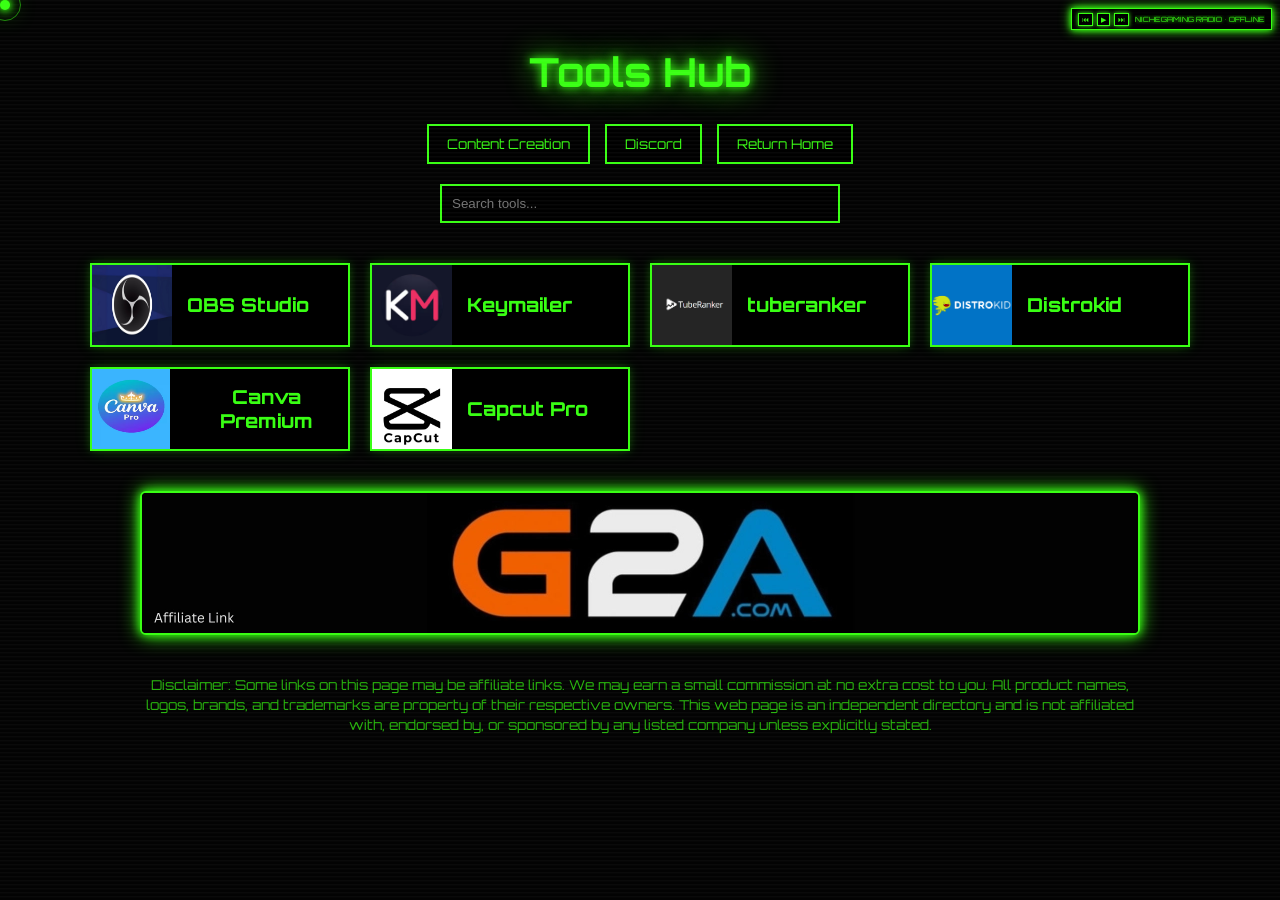
<file: tools.html>
<!DOCTYPE html>
<html lang="en">
<head>
<meta charset="UTF-8">
<title>Tools Hub</title>
<link rel="icon" type="image/x-icon" href="nichegaming favicon.jpg">

<link href="https://fonts.googleapis.com/css2?family=Orbitron:wght@400;600;800&display=swap" rel="stylesheet">

<style>
:root { --main-color:#39ff14; }
/* ======================
RADIO
====================== */
.radio-widget {

  position: absolute;

  top: 8px;
  right: 8px;

  height: 22px;
  max-width: 260px;

  display: flex;
  align-items: center;
  gap: 6px;

  padding: 0 6px;

  background: rgba(0,0,0,0.72);

  border: 1px solid var(--main-color);

  box-shadow:
    0 0 6px var(--main-color),
    0 0 12px var(--main-color);

  z-index: 99999;

  overflow: hidden;

  transition:
    box-shadow 0.08s linear,
    transform 0.08s linear,
    filter 0.08s linear;
}

/* controls inline */
.radio-controls {
  display: flex;
  gap: 4px;
}

.radio-controls button {

  background: transparent;
  border: 1px solid var(--main-color);

  color: var(--main-color);

  font-size: 0.45rem;

  padding: 1px 3px;

  cursor: pointer;

  box-shadow: 0 0 4px var(--main-color);
}

/* scrolling / now playing text */

  .radio-text {
  font-size: 0.45rem;
  color: var(--main-color);

  text-shadow: 0 0 4px var(--main-color);

  max-width: 320px;
  overflow: hidden;
  white-space: nowrap;
}
#yt-player {
  position: absolute;
  width: 0;
  height: 0;

  opacity: 0;
  pointer-events: none;

  overflow: hidden;
}

*{ box-sizing:border-box; }

body{
  margin:0;
  background:#030303;
  color:var(--main-color);
  font-family:"Orbitron", sans-serif;
  text-align:center;
  padding:20px;
  position:relative;
  z-index:1;
}

/* CRT EFFECT (FIXED) */
body::before{
  content:"";
  position:fixed;
  inset:0;

  background:repeating-linear-gradient(
    to bottom,
    rgba(255,255,255,0.03) 0px,
    rgba(255,255,255,0.03) 1px,
    transparent 2px,
    transparent 4px
  );

  pointer-events:none;
  z-index:0; /* ✅ behind everything */
}

/* HEADINGS */
h1{
  font-size:2.5rem;
  text-shadow:0 0 10px var(--main-color),0 0 30px var(--main-color);
}

/* NAV */
#section-nav{
  display:flex;
  justify-content:center;
  gap:15px;
  margin-top:20px;
}

button{
  background:#000;
  color:var(--main-color);
  border:2px solid var(--main-color);
  padding:10px 18px;
  cursor:pointer;
  font-family:"Orbitron";
}

/* SEARCH */
#search{
  margin-top:20px;
  padding:10px;
  width:60%;
  max-width:400px;
  background:#000;
  border:2px solid var(--main-color);
  color:var(--main-color);
}

/* SECTIONS */
.section{ display:none; }
.section.active{ display:block; }

/* GRID */
.tool-list{
  display:grid;
  grid-template-columns:repeat(auto-fit, minmax(260px, 1fr));
  gap:20px;
  max-width:1100px;
  margin:40px auto;
}
.tool-list{
  position: relative;
  
}
/* CONTENT */
.tool-content{
  display: none;
  position: absolute;
  top: 100%;
  left: 0;
  width: 100%;

    z-index: 100000;

  background: #000;  /* solid */
  border: 2px solid var(--main-color);

  box-shadow:
    0 0 10px color-mix(in srgb, var(--main-color) 40%, transparent),
    0 0 25px color-mix(in srgb, var(--main-color) 25%, transparent);

  padding: 15px;
}

/* IMAGES */
.tool-card img{
  width:80px;
  height:80px;
}

/* HEADER */
.tool-header{
  display:flex;
  align-items:center;
  gap:15px;
  font-weight:800;
  cursor:pointer; /* ✅ only header clickable */
}

.tool-title{
  font-size:1.2rem;
  font-weight:800;
}


.tool-card.active .tool-content{
  display:block;
}

/* BUTTONS */
.tool-btn{
  display:inline-block;
  margin-top:8px;
  padding: 8px;
  border:2px solid var(--main-color);
  color:var(--main-color);
  text-decoration:none;
}
.tool-list {
  align-items: start;
}
.tool-card:hover{
  box-shadow:
    0 0 10px color-mix(in srgb, var(--main-color) 60%, transparent),
    0 0 25px color-mix(in srgb, var(--main-color) 45%, transparent),
    0 0 45px color-mix(in srgb, var(--main-color) 30%, transparent);
}
.tool-card.active{
  box-shadow:
    0 0 12px color-mix(in srgb, var(--main-color) 70%, transparent),
    0 0 30px color-mix(in srgb, var(--main-color) 55%, transparent),
    0 0 60px color-mix(in srgb, var(--main-color) 35%, transparent);
}
.tool-card.active{
  z-index: 1000;
}
.tool-card{
  position: relative;
  z-index: 1;

  /* ✅ SOLID CARD (no transparency) */
  background: #000;

  border: 2px solid var(--main-color);

  box-shadow:
    0 0 8px color-mix(in srgb, var(--main-color) 20%, transparent),
    0 0 16px color-mix(in srgb, var(--main-color) 12%, transparent);

  transition: 0.3s ease;
  overflow: visible;
}

/* HOVER EFFECT */
button:hover,
a:hover,
.tool-btn:hover{
  background:#000 !important;
  color:var(--main-color) !important;

  text-shadow:
    0 0 5px var(--main-color),
    0 0 10px var(--main-color),
    0 0 20px var(--main-color),
    0 0 40px var(--main-color);

  box-shadow:
    0 0 10px var(--main-color),
    0 0 20px var(--main-color);
}
/* DISCLAIMER */
.affiliate-disclaimer{
  max-width:1000px;
  margin:40px auto 80px;
  font-size:0.85rem;
  opacity:0.7;
  line-height:1.5;

  position: static;  /* or just remove position entirely */
}
/* =========================
   DISABLE SYSTEM CURSOR
========================= */

html, body {
  cursor: none !important;
}

*, *::before, *::after {
  cursor: none !important;
}

/* =========================
   CRT CURSOR CORE
========================= */

#crt-cursor {
  position: fixed;
  width: 10px;
  height: 10px;
  border-radius: 50%;
  pointer-events: none;
  z-index: 999999;

  background: var(--main-color);

  box-shadow:
    0 0 6px var(--main-color),
    0 0 12px var(--main-color),
    0 0 24px var(--main-color);
}


/* outer pulse ring */
#crt-cursor::after{
  content: "";
  position: absolute;
  top: 50%;
  left: 50%;
  width: 30px;
  height: 30px;
  transform: translate(-50%, -50%);
  border: 1px solid var(--main-color);
  border-radius: 50%;
  opacity: 0.5;
  animation: ringPulse 1.2s ease-in-out infinite;
}

/* =========================
   CURSOR PULSE (core glow breathing)
========================= */

@keyframes cursorPulse {
  0% {
    box-shadow:
      0 0 4px var(--main-color),
      0 0 10px var(--main-color),
      0 0 20px var(--main-color);
    transform: translate(-50%, -50%) scale(1);
  }
  50% {
    box-shadow:
      0 0 8px var(--main-color),
      0 0 18px var(--main-color),
      0 0 40px var(--main-color);
    transform: translate(-50%, -50%) scale(1.25);
  }
  100% {
    box-shadow:
      0 0 4px var(--main-color),
      0 0 10px var(--main-color),
      0 0 20px var(--main-color);
    transform: translate(-50%, -50%) scale(1);
  }
}

/* =========================
   OUTER SCAN RING
========================= */

@keyframes ringPulse {
  0% {
    opacity: 0.6;
    transform: translate(-50%, -50%) scale(0.8);
  }
  50% {
    opacity: 0.2;
    transform: translate(-50%, -50%) scale(1.4);
  }
  100% {
    opacity: 0;
    transform: translate(-50%, -50%) scale(1.8);
  }
}
#crt-ripple{
  position: fixed;
  width: 10px;
  height: 10px;
  border: 2px solid var(--main-color);
  border-radius: 50%;
  pointer-events: none;
  opacity: 0;
  z-index: 999998;
  transform: translate(-50%, -50%);
}
/* =========================
   BOTTOM AFFILIATE BANNER
========================= */

.bottom-affiliate{

  max-width:1000px;

  margin:40px auto;

  border:2px solid var(--main-color);

  background:#000;

  overflow:hidden;

  border-radius:6px;

  box-shadow:
    0 0 10px var(--main-color),
    0 0 20px var(--main-color);

  transition:0.3s;

  content-visibility:auto;
}

.bottom-affiliate:hover{

  transform:scale(1.01);

  box-shadow:
    0 0 15px var(--main-color),
    0 0 30px var(--main-color),
    0 0 50px var(--main-color);
}

.bottom-affiliate img{

  width:100%;

  height:140px;

  object-fit:cover;

  display:block;
}
</style>
</head>

<body>
  <div class="radio-widget">
<span id="status" style="display:none;">OFFLINE</span>
  <div class="radio-controls">
    <button id="prev">⏮</button>
    <button id="play">▶</button>
    <button id="next">⏭</button>
  </div>

  <div class="radio-text">
    <span id="radio-text">
      NICHEGAMING RADIO • OFFLINE
    </span>
  </div>

  <div id="yt-player"></div>

</div>
<div id="crt-cursor"></div>
<div id="crt-ripple"></div>
<h1>Tools Hub</h1>

<div id="section-nav">
  <button onclick="showSection('content')">Content Creation</button>
  <button onclick="showSection('discord')">Discord</button>
  
  <a href="index.html"><button>Return Home</button></a>
</div>

<input id="search" placeholder="Search tools...">

<!-- DISCORD -->
<div id="discord-section" class="section">
  <div class="tool-list">

    <div class="tool-card">
      <div class="tool-header">
        <img src="jockie.jpg">
        <div class="tool-title">Jockie Music</div>
      </div>
      <div class="tool-content">
        <p>Jockie Music is a powerful Discord music bot that lets you play high-quality audio from sources like YouTube and Spotify 
          directly in your server. It supports multiple instances, allowing several music bots to run at once, along with features
          like playlists, queues, and easy command controls—making it ideal for keeping your community entertained.</p>
        <a href="https://www.jockiemusic.com/" target="_blank" rel="noopener noreferrer" class="tool-btn">Link</a>
      </div>
    </div>

    <div class="tool-card">
      <div class="tool-header">
        <img src="arcane.png">
        <div class="tool-title">Arcane Bot</div>
      </div>
      <div class="tool-content">
        <p>Level up your Discord with Arcane.</p>
        <a href="https://arcane.bot/" target="_blank" rel="noopener noreferrer" class="tool-btn">Link</a>
      </div>
    </div>

  </div>
</div>

<!-- CONTENT -->
<div id="content-section" class="section active">
  <div class="tool-list">
     
    <div class="tool-card">
      <div class="tool-header">
        <img src="obs.png">
        <div class="tool-title">OBS Studio</div>
      </div>
      <div class="tool-content">
        <p>OBS Studio is a free program for recording and live streaming video. It lets you capture your screen, 
          camera, and audio, and is widely used for streaming and content creation.</p>
        <a href="https://obsproject.com/download" target="_blank" rel="noopener noreferrer" class="tool-btn">Link</a>
     
      </div>
    </div>
    <div class="tool-card">
      <div class="tool-header">
        <img src="km.jpg">
        <div class="tool-title">Keymailer</div>
      </div>
      <div class="tool-content">
        <p>A networking tool designed to connect game developers with content creators.</p>
        <a href="https://keymailer.co/creators/" target="_blank" rel="noopener noreferrer" class="tool-btn">Link</a>
      </div>
    </div>
     
    <div class="tool-card">
      <div class="tool-header">
        <img src="tuberanker.jpg">
        <div class="tool-title">tuberanker</div>
      </div>
      <div class="tool-content">
        <p>The Tag Extractor tool is a handy way of extracting and revealing these meta tags associated with any public video. 
          Extracting YouTube Tags can be very insightful to understand how competitor videos and other high-performing videos 
          are using these tags to boost their performance.</p>
        <a href="https://tuberanker.com/youtube-tag-extractor" target="_blank" rel="noopener noreferrer" class="tool-btn">Link</a>
    </div>
    </div>

    <div class="tool-card">
      <div class="tool-header">
        <img src="distro.png">
        <div class="tool-title">Distrokid</div>
      </div>
      <div class="tool-content">
        <p>Upload and distribute your music to platforms like Spotify, Apple Music, and more. Keep 100% of your royalties and get your music live fast.</p>
        <a href="https://distrokid.com/vip/seven/10305827" target="_blank" rel="noopener sponsored" class="tool-btn"> Official Affiliate Link</a>
      </div>
    </div>

    <div class="tool-card">
      <div class="tool-header">
        <img src="Canva.avif">
        <div class="tool-title">Canva Premium</div>
      </div>
      <div class="tool-content">
        <p>Canva is an online design platform that allows users to easily create visual content such as social media graphics, presentations, posters, and videos. 
          It offers a drag-and-drop interface, customizable templates, and a large library of fonts, images, and design elements, making it accessible for both 
          beginners and professionals.  </p>
         <a href="https://www.canva.com/" target="_blank" rel="noopener noreferrer" class="tool-btn">Canva</a>
         <a href="https://www.g2a.com/n/cnva" target="_blank" rel="noopener sponsored" class="tool-btn">Third-Party Canva Premium Reseller (Affiliate)</a>
      </div>
    </div>

     <div class="tool-card">
      <div class="tool-header">
        <img src="capcut.jpg">
        <div class="tool-title">Capcut Pro</div>
      </div>
      <div class="tool-content">
        <p>CapCut is a video editing app that lets users create and edit videos quickly using an intuitive, 
          user-friendly interface. It offers features like trimming, transitions, effects, text overlays, and music integration, 
          making it popular for creating content for platforms like TikTok and Instagram.</p>
          <a href="https://www.capcut.com/" target="_blank" rel="noopener noreferrer" class="tool-btn">Capcut</a>
        <a href="https://www.g2a.com/n/cacut" target="_blank" rel="noopener sponsored" class="tool-btn">Third-Party Capcut Pro Reseller (Affiliate)</a>
      </div>
    </div>

  </div>
</div>
<div class="bottom-affiliate">

  <a
    href="https://www.g2a.com/n/nichegaming_g2a"
    target="_blank"
    rel="noopener sponsored">

    <img
      src="G2A AL.webp"
      alt="G2A Affiliate Banner"
      loading="lazy"
      decoding="async">

  </a>

</div>
<!-- DISCLAIMER -->
<div class="affiliate-disclaimer">
Disclaimer: Some links on this page may be affiliate links. We may earn a small commission at no extra cost to you.

<!-- Branding DISCLAIMER -->

 All product names, logos, brands, and trademarks are property of their respective owners.
This web page is an independent directory and is not affiliated with, endorsed by, or sponsored by any listed company unless explicitly stated.
</div>

<script>
 // LOAD SAVED COLOR
  const savedColor = localStorage.getItem("nicheColor") || "#39ff14";
  document.documentElement.style.setProperty("--main-color", savedColor);

// SECTION SWITCH
function showSection(section){
  document.querySelectorAll('.section').forEach(s=>s.classList.remove('active'));
  document.getElementById(section+'-section').classList.add('active');
}


// EXPAND CARDS (FINAL FIX)
document.querySelectorAll('.tool-header').forEach(header => {
  header.addEventListener('click', () => {
    const card = header.closest('.tool-card');

    // simple toggle ONLY
    card.classList.toggle('active');
  });
});


// SEARCH
document.getElementById('search').addEventListener('input', e=>{
  const term = e.target.value.toLowerCase();
  document.querySelectorAll('.tool-card').forEach(card=>{
    const text = card.innerText.toLowerCase();
    card.style.display = text.includes(term) ? '' : 'none';
  });
});
window.addEventListener("DOMContentLoaded", () => {

  const cursor = document.getElementById("crt-cursor");
  if (!cursor) return;

  let mouseX = 0;
  let mouseY = 0;

  let x = 0;
  let y = 0;

  document.addEventListener("mousemove", (e) => {
    mouseX = e.clientX;
    mouseY = e.clientY;
  });

  function animate() {
    x += (mouseX - x) * 0.18;
    y += (mouseY - y) * 0.18;

    cursor.style.left = x + "px";
    cursor.style.top = y + "px";

    requestAnimationFrame(animate);
  }

  animate();
});
// ======================
// RADIO SYSTEM
// ======================

let player;
let index = 0;
let playing = false;

let glowRAF = null;

const status = document.getElementById("status");
const text = document.getElementById("radio-text");
const playBtn = document.getElementById("play");
const nextBtn = document.getElementById("next");
const prevBtn = document.getElementById("prev");

const playlist = [
  { id: "v8FyDqc8lDs", artist: "Raid Station", title: "GrimDank Mix" },
  { id: "fjH35k9elM0", artist: "Raid Station", title: "Bullet Hell" },
  { id: "McPfXLjAiYU", artist: "Audio-Escape", title: "Droid Decay" },
  { id: "Megv2WdIc9k", artist: "Raid Station", title: "Acid Organism Mix" },
  { id: "MlFHI3g0JUE", artist: "Audio-Escape", title: "Dystopian Heartbeat" },
  { id: "NWHUz-pp4NU", artist: "Audio-Escape", title: "Moonlit Anomaly" },
  { id: "tGJAWuQ-8-Q", artist: "Audio-Escape", title: "Abyssal" },
  { id: "EViUxanPK7c", artist: "Raid Station", title: "Rise" },
  { id: "uMgRxkthwEw", artist: "Raid Station", title: "Awaken" },
  { id: "8oYQ4BtHJfI", artist: "Raid Station", title: "Storm" },
  { id: "hSjeqUZD6Hc", artist: "Raid Station", title: "Subproofing" },
  { id: "-9kbUfwoYTg", artist: "Raid Station", title: "Smiles per Minute" },
  { id: "lQtUUNjy4wA", artist: "Raid Station", title: "Henry" },
  
  
];


// ======================
// LOAD YOUTUBE API
// ======================

const tag = document.createElement("script");
tag.src = "https://www.youtube.com/iframe_api";
document.body.appendChild(tag);


// ======================
// INIT PLAYER
// ======================

window.onYouTubeIframeAPIReady = function () {

  player = new YT.Player("yt-player", {

    height: "0",
    width: "0",
    videoId: playlist[0].id,

    playerVars: {
      autoplay: 0,
      controls: 0,
      disablekb: 1,
      fs: 0,
      modestbranding: 1,
      rel: 0
    },

    events: {
      onStateChange: onStateChange
    }
  });

  const savedTrack =
  parseInt(localStorage.getItem("ng_radio_track")) || 0;

const savedTime =
  parseFloat(localStorage.getItem("ng_radio_time")) || 0;

const wasPlaying =
  localStorage.getItem("ng_radio_playing") === "true";

loadTrack(savedTrack);

player.seekTo(savedTime, true);

if (wasPlaying) {

  player.playVideo();

  playing = true;

  document.getElementById("play").textContent = "❚❚";

  status.textContent = "LIVE";

  animateGlow();
}
};


// ======================
// LOAD TRACK
// ======================

function loadTrack(i) {

  // infinite wraparound
  index = (i + playlist.length) % playlist.length;

  const track = playlist[index];

  player.loadVideoById(track.id);

  text.textContent =
    `NICHEGAMING RADIO • ${track.artist} – ${track.title}`;
}
function saveRadioState() {

  if (!player || !player.getCurrentTime) return;

  localStorage.setItem(
    "ng_radio_track",
    index
  );

  localStorage.setItem(
    "ng_radio_time",
    player.getCurrentTime()
  );

  localStorage.setItem(
    "ng_radio_playing",
    playing
  );
}

// ======================
// PLAY / PAUSE
// ======================

document.getElementById("play").onclick = () => {

  if (!playing) {

    player.playVideo();
    playing = true;

    document.getElementById("play").textContent = "❚❚";

    // update song text immediately
    const track = playlist[index];

    text.textContent =
      `NICHEGAMING RADIO • ${track.artist} – ${track.title}`;

    // LIVE status
    status.textContent = "LIVE";

    animateGlow();

  } else {

    player.pauseVideo();
    playing = false;

    document.getElementById("play").textContent = "▶";

    // OFFLINE status
    status.textContent = "OFFLINE";

    cancelAnimationFrame(glowRAF);

    const widget =
      document.querySelector(".radio-widget");

    if (widget) {

      widget.style.boxShadow = `
        0 0 8px var(--main-color),
        0 0 16px var(--main-color)
      `;
    }
  }
};

// ======================
// NEXT
// ======================

document.getElementById("next").onclick = () => {

  loadTrack(index + 1);

  saveRadioState();

  if (playing) {
    player.playVideo();
  }
};

// ======================
// PREVIOUS
// ======================

document.getElementById("prev").onclick = () => {

  loadTrack(index - 1);

  saveRadioState();

  if (playing) {
    player.playVideo();
  }
};

// ======================
// AUTO ADVANCE
// ======================

function onStateChange(e) {

  // video ended
  if (e.data === YT.PlayerState.ENDED) {

    loadTrack(index + 1);

    player.playVideo();
  }

  // playing
  if (e.data === YT.PlayerState.PLAYING) {

    status.textContent = "LIVE";
  }

  // paused
  if (e.data === YT.PlayerState.PAUSED) {

    status.textContent = "OFFLINE";
  }
}
// ======================
// AUTO SAVE RADIO STATE
// ======================

setInterval(() => {

  if (playing) {
    saveRadioState();
  }

}, 1000);

// ======================
// GLOW SYSTEM
// ======================
function animateGlow() {

  if (!playing) return;

  const widget = document.querySelector(".radio-widget");

  if (widget) {

    // MASSIVE arcade neon glow
    const intensity = 2 + Math.random() * 4;

    const glow = 30 + intensity * 60;

    widget.style.boxShadow = `
      0 0 ${glow}px var(--main-color),
      0 0 ${glow * 3}px var(--main-color),
      0 0 ${glow * 5}px var(--main-color),
      0 0 ${glow * 7}px rgba(57,255,20,0.9)
    `;

    // subtle live pulse
    widget.style.transform =
      `scale(${1 + Math.random() * 0.025})`;

    // CRT energy flicker
    widget.style.filter =
      `brightness(${1.2 + Math.random() * 0.8})`;
  }

  glowRAF = requestAnimationFrame(animateGlow);
}


// ======================
// STOP GLOW CLEANLY
// ======================

function stopGlow() {

  if (glowRAF) {
    cancelAnimationFrame(glowRAF);
    glowRAF = null;
  }

  const widget = document.querySelector(".radio-widget");

  if (widget) {
    widget.style.boxShadow =
      "0 0 6px var(--main-color)";
    widget.style.transform = "scale(1)";
  }
}
</script>

</body>
</html>
</file>
